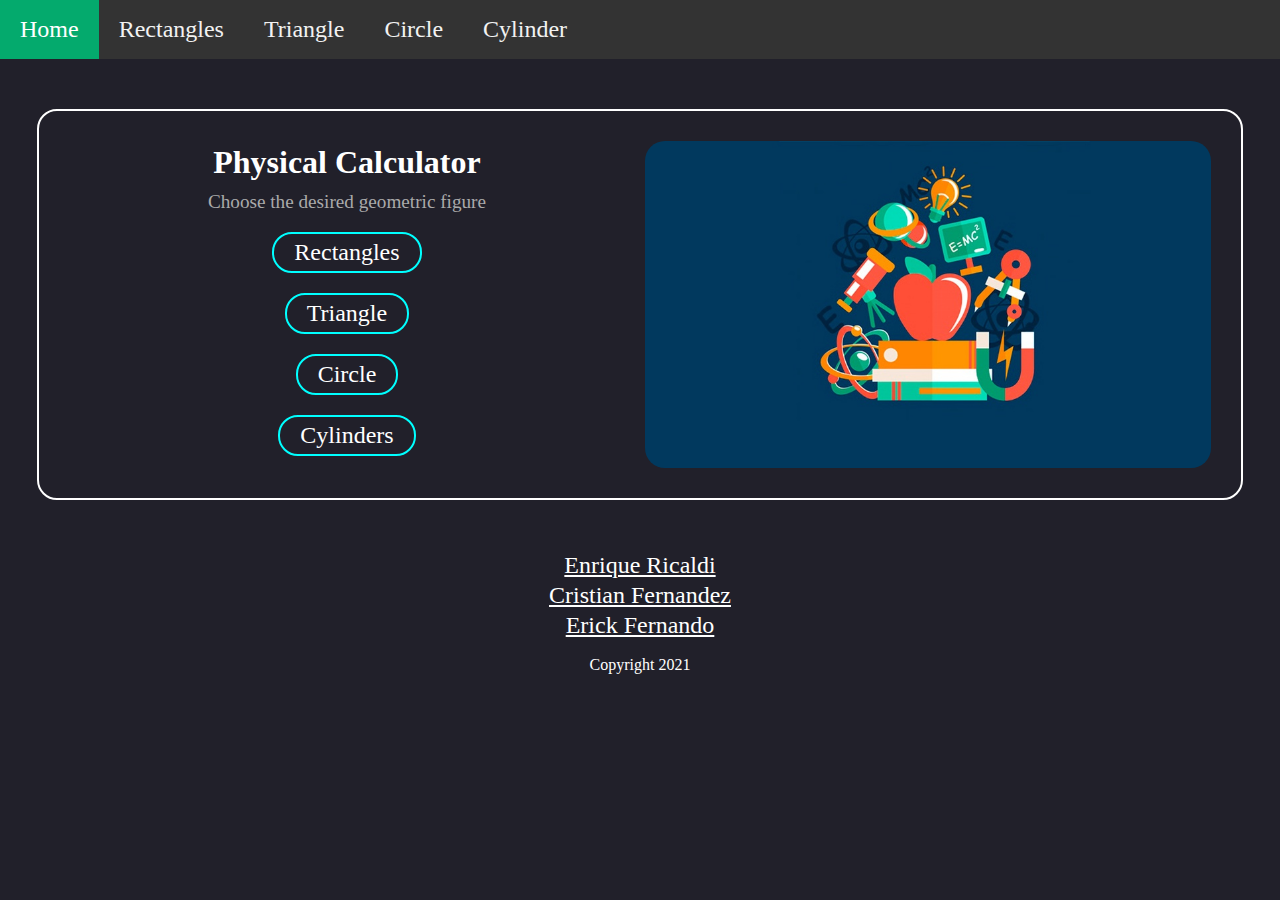
<file: index.html>
<!DOCTYPE html>
<html lang="en">
    <head>
        <meta charset="UTF-8">
        <meta http-equiv="X-UA-Compatible" content="IE=edge">
        <meta name="viewport" content="width=device-width, initial-scale=1.0">
        <link rel="stylesheet" href="./assets/css/index.css">
        <title> Physical Calculator </title>
    </head>
    <body>

        <header>
            <nav>
                <a href="./" class="active"> Home </a>
                <a href="./geometric-figures-screen/rectangles-screen.html"> Rectangles </a>
                <a href="./geometric-figures-screen/triangles-screen.html"> Triangle </a>
                <a href="./geometric-figures-screen/circles-screen.html"> Circle </a>
                <a href="./geometric-figures-screen/cylinder-screen.html"> Cylinder </a>
                <a href="javascript:void(0);" class="icon" onclick="displayResponsiveNavbar()"> ≡ </a>
            </nav>
        </header>

        <main>
            <article class="card">
                <section class="card-image">
                    <img src="./assets/images/logo.jpg" />
                </section>
                <section class="card-container">
                    <section class="card-title">
                        <h2> Physical Calculator </h2>
                        <p> Choose the desired geometric figure </p>
                    </section>
                    <section class="card-options">
                        <a href="./geometric-figures-screen/rectangles-screen.html"> Rectangles </a>
                        <a href="./geometric-figures-screen/triangles-screen.html"> Triangle </a>
                        <a href="./geometric-figures-screen/circles-screen.html"> Circle </a>
                        <a href="./geometric-figures-screen/cylinder-screen.html"> Cylinders </a>
                    </section>
                </section>
            </article>
        </main>
        
        <footer>
            <a href="mailto:pxnditxyr@gmail.com"> Enrique Ricaldi </a>
            <a href="mailto:crisffp99@gmail.com"> Cristian Fernandez </a>
            <a href="mailto:ericksilva3@gmail.com"> Erick Fernando </a>
            <p> Copyright 2021 </p>
        </footer>
        
        <script src="./assets/js/index.js"></script>
    </body>
</html>
</file>
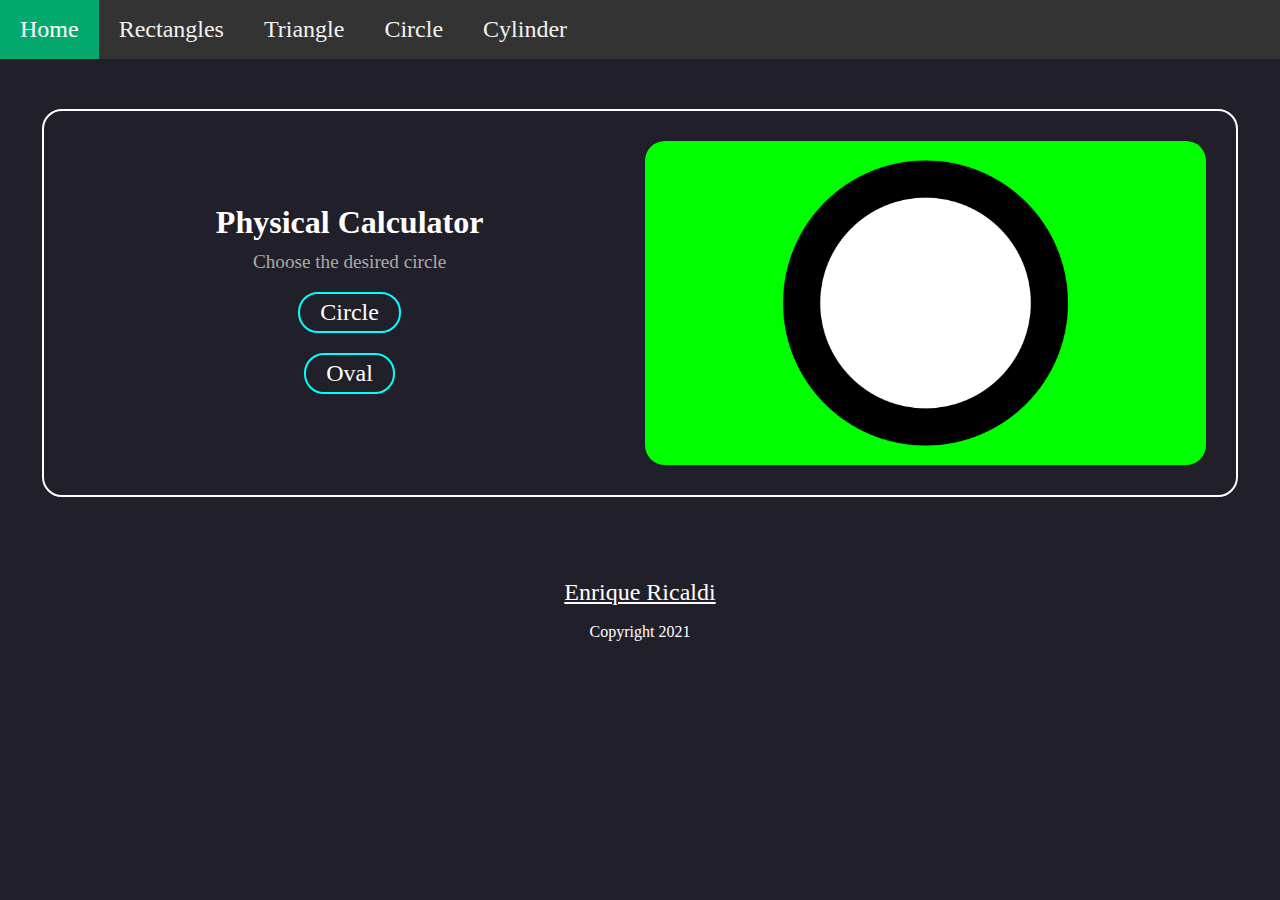
<file: geometric-figures-screen/circles-screen.html>
<!DOCTYPE html>
<html lang="en">
    <head>
        <meta charset="UTF-8">
        <meta http-equiv="X-UA-Compatible" content="IE=edge">
        <meta name="viewport" content="width=device-width, initial-scale=1.0">
        <link rel="stylesheet" href="../assets/css/index.css">
        <title> Physical Calculator </title>
    </head>
    <body>

        <header>
            <nav>
                <a href="../" class="active"> Home </a>
                <a href="../geometric-figures-screen/rectangles-screen.html"> Rectangles </a>
                <a href="#triangle"> Triangle </a>
                <a href="../geometric-figures-screen/circles-screen.html"> Circle </a>
                <a href="#cylinder"> Cylinder </a>
                <a href="javascript:void(0);" class="icon" onclick="displayResponsiveNavbar()"> ≡ </a>
            </nav>
        </header>

        <main>
            <article class="card">
                <section class="card-image">
                    <img src="../assets/images/geometric-figures/circles-logo.png" />
                </section>
                <section class="card-container">
                    <section class="card-title">
                        <h2> Physical Calculator </h2>
                        <p> Choose the desired circle </p>
                    </section>

                    <section class="card-options">
                        <a href="../geometric-figures-screen/circles/circle.html"> Circle </a>
                        <a href="../geometric-figures-screen/circles/oval.html"> Oval </a>
                    </section>
                </section>
            </article>
        </main>
        
        <footer>
            <a href="mailto:pxnditxyr@gmail.com"> Enrique Ricaldi </a>
            <p> Copyright 2021 </p>
        </footer>
        
        <script src="../assets/js/index.js"></script>
    </body>
</html>
</file>
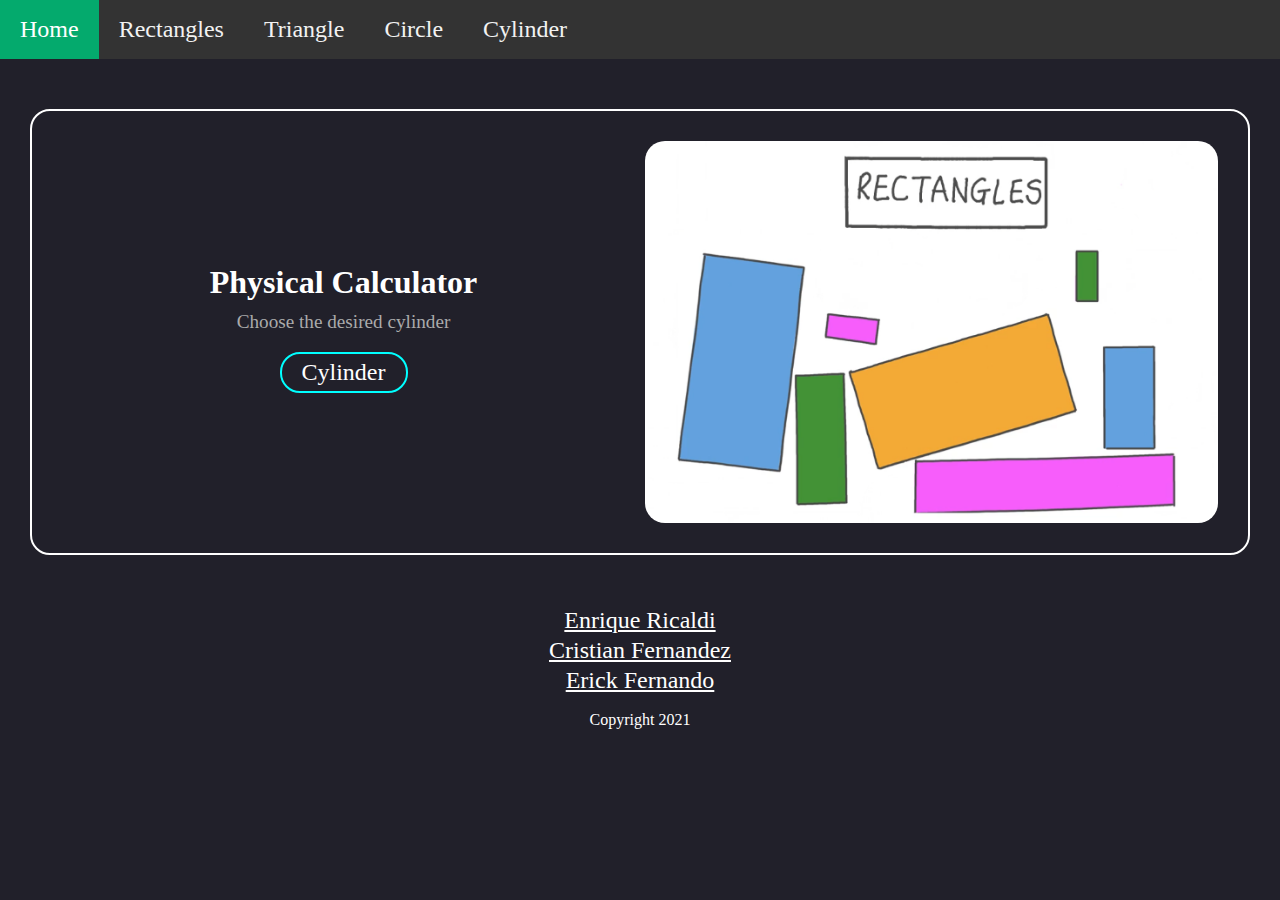
<file: geometric-figures-screen/cylinder-screen.html>
<!DOCTYPE html>
<html lang="en">
    <head>
        <meta charset="UTF-8">
        <meta http-equiv="X-UA-Compatible" content="IE=edge">
        <meta name="viewport" content="width=device-width, initial-scale=1.0">
        <link rel="stylesheet" href="../assets/css/index.css">
        <title> Physical Calculator </title>
    </head>
    <body>

        <header>
            <nav>
                <a href="../" class="active"> Home </a>
                <a href="../geometric-figures-screen/rectangles-screen.html"> Rectangles </a>
                <a href="../geometric-figures-screen/triangles-screen.html"> Triangle </a>
                <a href="#circle"> Circle </a>
                <a href="./geometric-figures-screen/cylinder-screen.html"> Cylinder </a>
                <a href="javascript:void(0);" class="icon" onclick="displayResponsiveNavbar()"> ≡ </a>
            </nav>
        </header>

        <main>
            <article class="card">
                <section class="card-image">
                    <img src="../assets/images/geometric-figures/rectangles-logo.png" />
                </section>
                <section class="card-container">
                    <section class="card-title">
                        <h2> Physical Calculator </h2>
                        <p> Choose the desired cylinder </p>
                    </section>

                    <section class="card-options">
                        <a href="../geometric-figures-screen/cylinders/cylinder.html"> Cylinder </a>
                    </section>
                </section>
            </article>
        </main>
        
        <footer>
            <a href="mailto:pxnditxyr@gmail.com"> Enrique Ricaldi </a>
            <a href="mailto:crisffp99@gmail.com"> Cristian Fernandez </a>
            <a href="mailto:ericksilva3@gmail.com"> Erick Fernando </a>
            <p> Copyright 2021 </p>
        </footer>
        
        <script src="../assets/js/index.js"></script>
    </body>
</html>
</file>
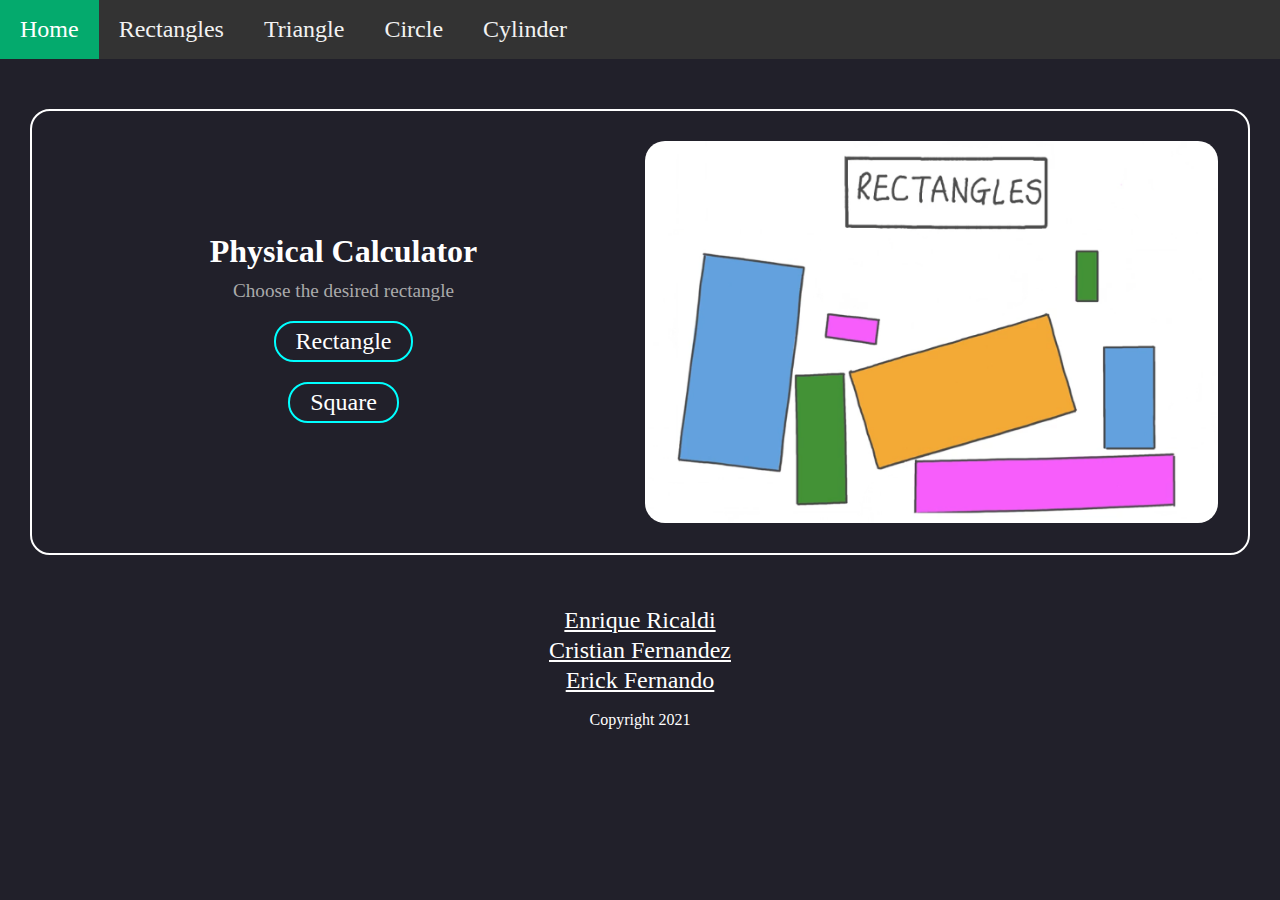
<file: geometric-figures-screen/rectangles-screen.html>
<!DOCTYPE html>
<html lang="en">
    <head>
        <meta charset="UTF-8">
        <meta http-equiv="X-UA-Compatible" content="IE=edge">
        <meta name="viewport" content="width=device-width, initial-scale=1.0">
        <link rel="stylesheet" href="../assets/css/index.css">
        <title> Physical Calculator </title>
    </head>
    <body>

        <header>
            <nav>
                <a href="../" class="active"> Home </a>
                <a href="../geometric-figures-screen/rectangles-screen.html"> Rectangles </a>
                <a href="../geometric-figures-screen/triangles-screen.html"> Triangle </a>
                <a href="../geometric-figures-screen/circles-screen.html"> Circle </a>
                <a href="./geometric-figures-screen/cylinder-screen.html"> Cylinder </a>
                <a href="javascript:void(0);" class="icon" onclick="displayResponsiveNavbar()"> ≡ </a>
            </nav>
        </header>

        <main>
            <article class="card">
                <section class="card-image">
                    <img src="../assets/images/geometric-figures/rectangles-logo.png" />
                </section>
                <section class="card-container">
                    <section class="card-title">
                        <h2> Physical Calculator </h2>
                        <p> Choose the desired rectangle </p>
                    </section>

                    <section class="card-options">
                        <a href="../geometric-figures-screen/rectangles/rectangle.html"> Rectangle </a>
                        <a href="../geometric-figures-screen/rectangles/square.html"> Square </a>
                    </section>
                </section>
            </article>
        </main>
        
        <footer>
            <a href="mailto:pxnditxyr@gmail.com"> Enrique Ricaldi </a>
            <a href="mailto:crisffp99@gmail.com"> Cristian Fernandez </a>
            <a href="mailto:ericksilva3@gmail.com"> Erick Fernando </a>
            <p> Copyright 2021 </p>
        </footer>
        
        <script src="../assets/js/index.js"></script>
    </body>
</html>
</file>
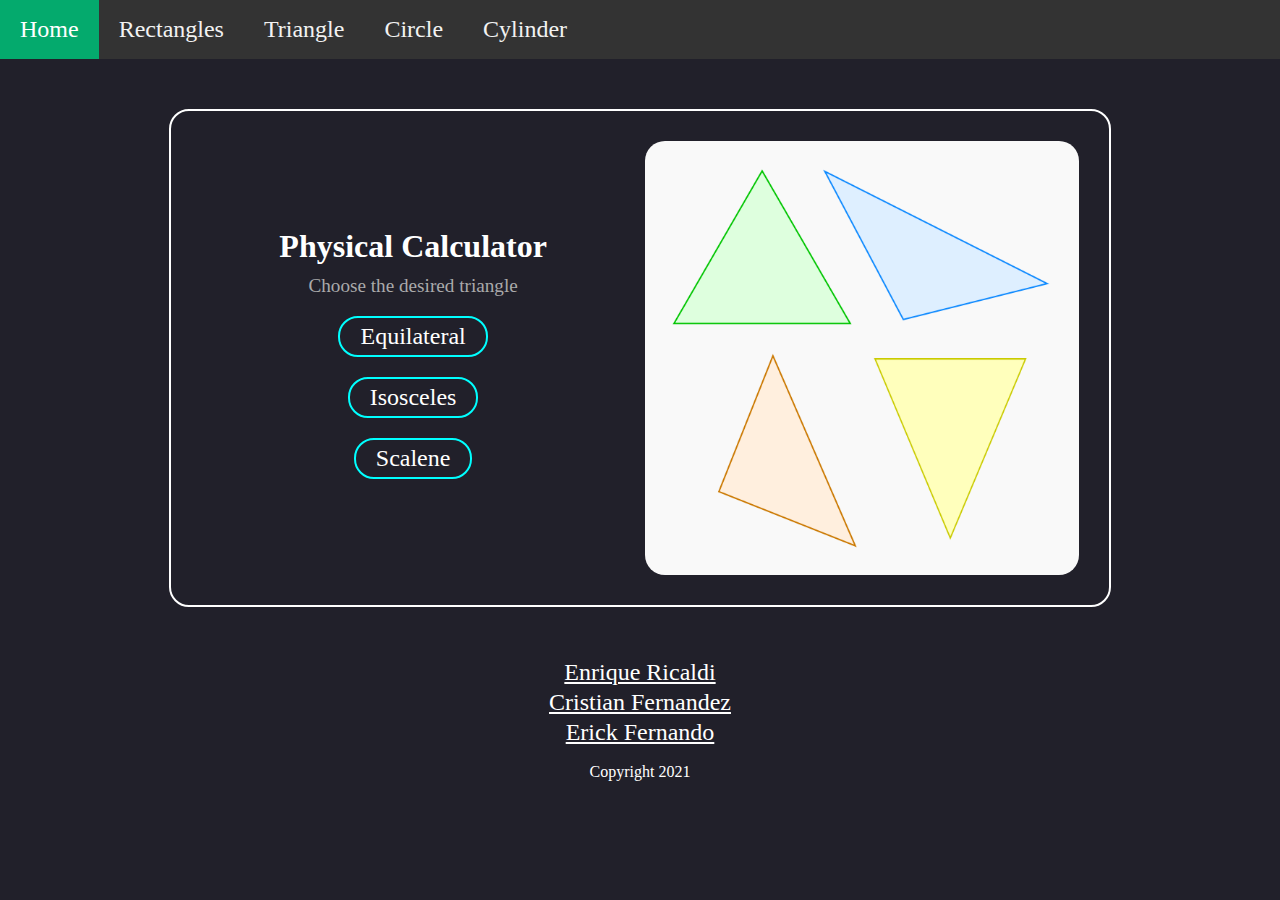
<file: geometric-figures-screen/triangles-screen.html>
<!DOCTYPE html>
<html lang="en">
    <head>
        <meta charset="UTF-8">
        <meta http-equiv="X-UA-Compatible" content="IE=edge">
        <meta name="viewport" content="width=device-width, initial-scale=1.0">
        <link rel="stylesheet" href="../assets/css/index.css">
        <title> Physical Calculator </title>
    </head>
    <body>

        <header>
            <nav>
                <a href="../" class="active"> Home </a>
                <a href="../geometric-figures-screen/rectangles-screen.html"> Rectangles </a>
                <a href="../geometric-figures-screen/triangles-screen.html"> Triangle </a>
                <a href="#circle"> Circle </a>
                <a href="./geometric-figures-screen/cylinder-screen.html"> Cylinder </a>
                <a href="javascript:void(0);" class="icon" onclick="displayResponsiveNavbar()"> ≡ </a>
            </nav>
        </header>

        <main>
            <article class="card">
                <section class="card-image">
                    <img src="../assets/images/geometric-figures/triangles-logo.png" />
                </section>
                <section class="card-container">
                    <section class="card-title">
                        <h2> Physical Calculator </h2>
                        <p> Choose the desired triangle </p>
                    </section>

                    <section class="card-options">
                        <a href="../geometric-figures-screen/triangles/equilateral.html"> Equilateral </a>
                        <a href="../geometric-figures-screen/triangles/isosceles.html"> Isosceles </a>
                        <a href="../geometric-figures-screen/triangles/scalene.html"> Scalene </a>
                    </section>
                </section>
            </article>
        </main>
        
        <footer>
            <a href="mailto:pxnditxyr@gmail.com"> Enrique Ricaldi </a>
            <a href="mailto:crisffp99@gmail.com"> Cristian Fernandez </a>
            <a href="mailto:ericksilva3@gmail.com"> Erick Fernando </a>
            <p> Copyright 2021 </p>
        </footer>
        
        <script src="../assets/js/index.js"></script>
    </body>
</html>
</file>
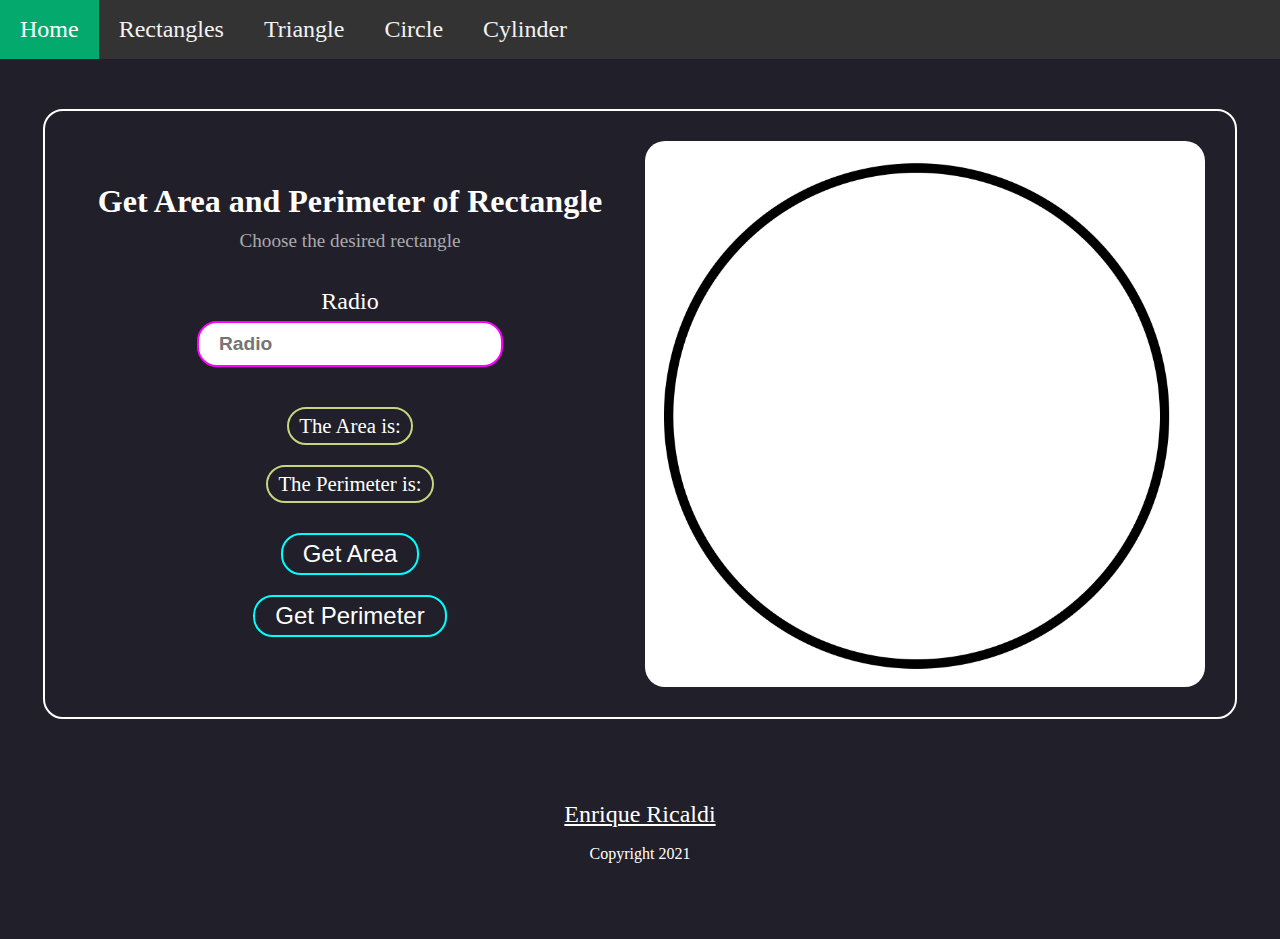
<file: geometric-figures-screen/circles/circle.html>
<!DOCTYPE html>
<html lang="en">
    <head>
        <meta charset="UTF-8">
        <meta http-equiv="X-UA-Compatible" content="IE=edge">
        <meta name="viewport" content="width=device-width, initial-scale=1.0">
        <link rel="stylesheet" href="../../assets/css/index.css">
        <link rel="stylesheet" href="../../assets/css/forms.css">
        <title> Physical Calculator </title>
    </head>
    <body>

        <header>
            <nav>
                <a href="../../" class="active"> Home </a>
                <a href="../../geometric-figures-screen/rectangles-screen.html"> Rectangles </a>
                <a href="#triangle"> Triangle </a>
                <a href="../../geometric-figures-screen/circles-screen.html"> Circle </a>
                <a href="#cylinder"> Cylinder </a>
                <a href="javascript:void(0);" class="icon" onclick="displayResponsiveNavbar()"> ≡ </a>
            </nav>
        </header>

        <main>
            <article class="card">
                <section class="card-image">
                    <img src="../../assets/images/geometric-figures/circles/circle.png" />
                </section>
                <section class="card-container">
                    <section class="card-title">
                        <h2> Get Area and Perimeter of Rectangle </h2>
                        <p> Choose the desired rectangle </p>
                    </section>
                    <section class="card-inputs">
                        <label for="circle-radio"> Radio </label>
                        <input 
                            id="circle-radio"
                            type="number"
                            placeholder="Radio"
                        />
                    </section>
                    <section class="card-results">
                        <span> The Area is: </span>
                        <p id="result-circle-area">  </p>
                        <span> The Perimeter is: </span>
                        <p id="result-circle-perimeter">  </p>
                    </section>
                    <section class="card-options">
                        <button onclick="calculateCircleArea()"> Get Area </button>
                        <button onclick="calculateCirclePerimeter()"> Get Perimeter </button>
                    </section>
                </section>
            </article>
        </main>
        
        <footer>
            <a href="mailto:pxnditxyr@gmail.com"> Enrique Ricaldi </a>
            <p> Copyright 2021 </p>
        </footer>
        
        <script src="../../assets/js/index.js"></script>
        <script src="../../assets/js/geometric-figures/circle-calculations.js"></script>

    </body>
</html>
</file>
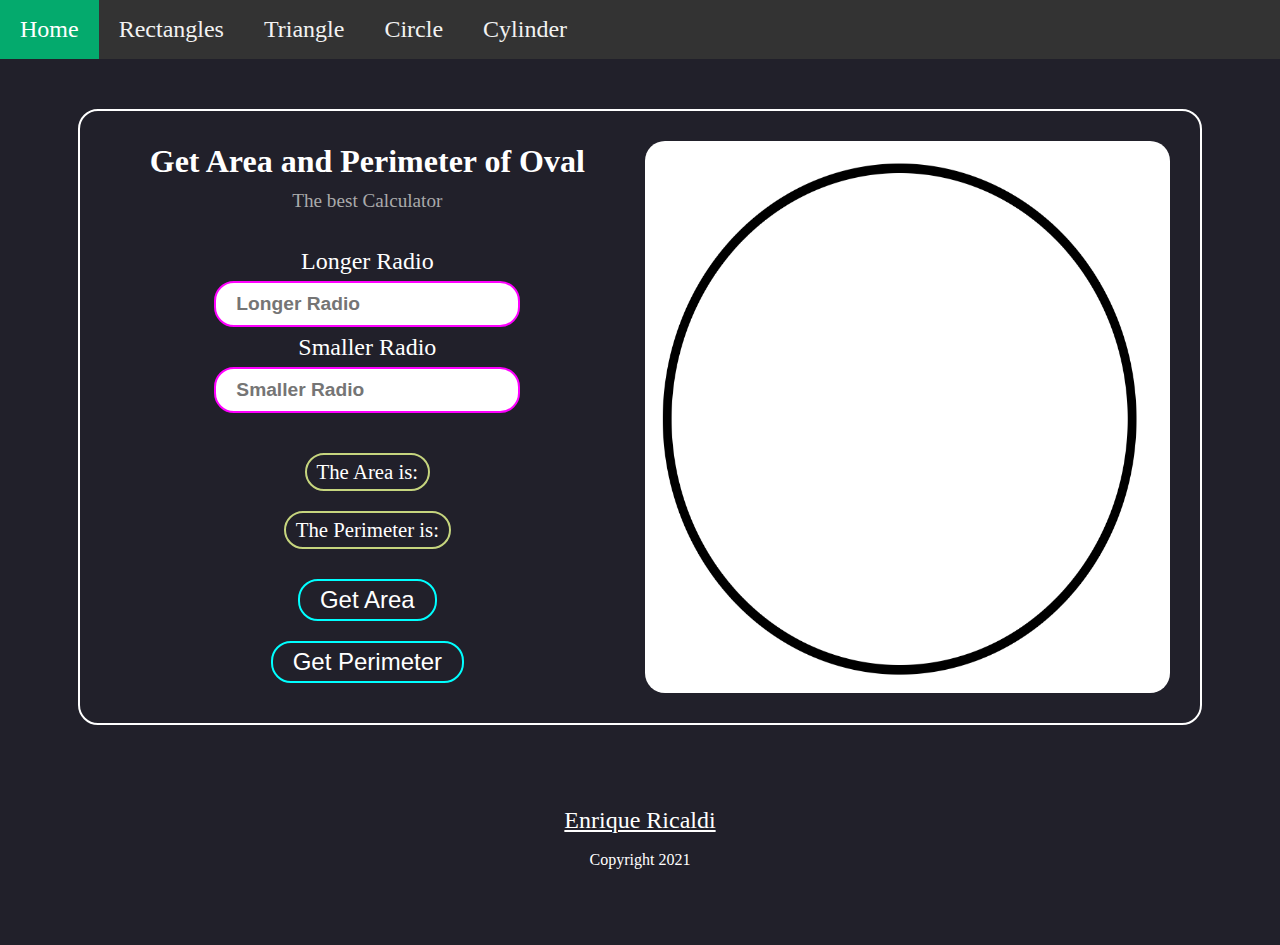
<file: geometric-figures-screen/circles/oval.html>
<!DOCTYPE html>
<html lang="en">
    <head>
        <meta charset="UTF-8">
        <meta http-equiv="X-UA-Compatible" content="IE=edge">
        <meta name="viewport" content="width=device-width, initial-scale=1.0">
        <link rel="stylesheet" href="../../assets/css/index.css">
        <link rel="stylesheet" href="../../assets/css/forms.css">
        <title> Physical Calculator </title>
    </head>
    <body>

        <header>
            <nav>
                <a href="../../" class="active"> Home </a>
                <a href="../../geometric-figures-screen/rectangles-screen.html"> Rectangles </a>
                <a href="#triangle"> Triangle </a>
                <a href="../../geometric-figures-screen/circles-screen.html"> Circle </a>
                <a href="#cylinder"> Cylinder </a>
                <a href="javascript:void(0);" class="icon" onclick="displayResponsiveNavbar()"> ≡ </a>
            </nav>
        </header>

        <main>
            <article class="card">
                <section class="card-image">
                    <img src="../../assets/images/geometric-figures/circles/circle.png" />
                </section>
                <section class="card-container">
                    <section class="card-title">
                        <h2> Get Area and Perimeter of Oval </h2>
                        <p> The best Calculator </p>
                    </section>
                    <section class="card-inputs">
                        <label for="oval-radio-1"> Longer Radio </label>
                        <input 
                            id="oval-radio-1"
                            type="number"
                            placeholder="Longer Radio"
                        />

                        <label for="oval-radio-2"> Smaller Radio </label>
                        <input 
                            id="oval-radio-2"
                            type="number"
                            placeholder="Smaller Radio"
                        />
                    </section>
                    <section class="card-results">
                        <span> The Area is: </span>
                        <p id="result-oval-area">  </p>
                        <span> The Perimeter is: </span>
                        <p id="result-oval-perimeter">  </p>
                    </section>
                    <section class="card-options">
                        <button onclick="calculateOvalArea()"> Get Area </button>
                        <button onclick="calculateOvalPerimeter()"> Get Perimeter </button>
                    </section>
                </section>
            </article>
        </main>
        
        <footer>
            <a href="mailto:pxnditxyr@gmail.com"> Enrique Ricaldi </a>
            <p> Copyright 2021 </p>
        </footer>
        
        <script src="../../assets/js/index.js"></script>
        <script src="../../assets/js/geometric-figures/circle-calculations.js"></script>

    </body>
</html>
</file>
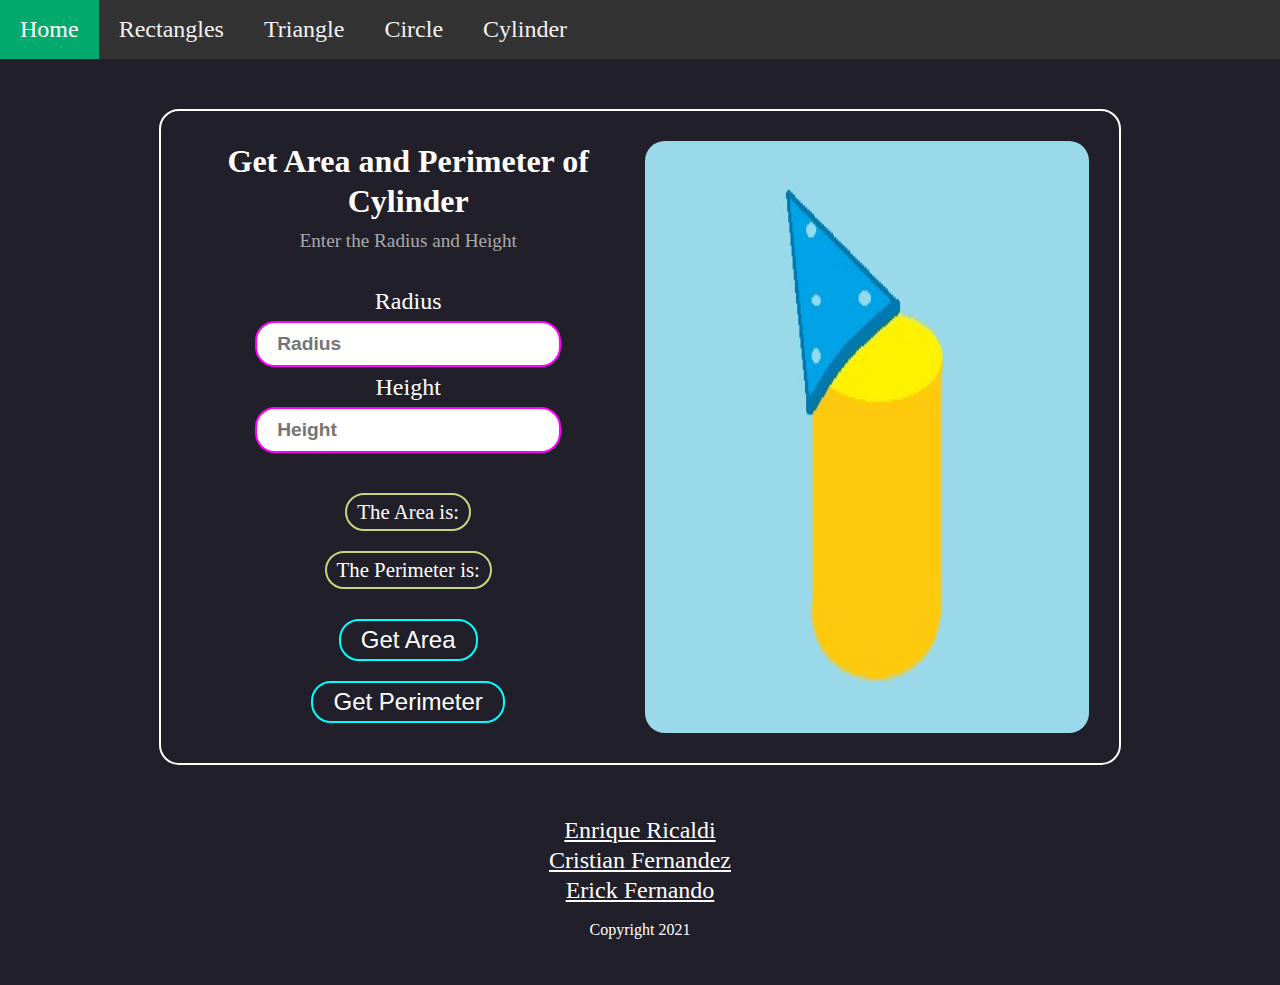
<file: geometric-figures-screen/cylinders/cylinder.html>
<!DOCTYPE html>
<html lang="en">
    <head>
        <meta charset="UTF-8">
        <meta http-equiv="X-UA-Compatible" content="IE=edge">
        <meta name="viewport" content="width=device-width, initial-scale=1.0">
        <link rel="stylesheet" href="../../assets/css/index.css">
        <link rel="stylesheet" href="../../assets/css/forms.css">
        <title> Physical Calculator </title>
    </head>
    <body>

        <header>
            <nav>
                <a href="../../" class="active"> Home </a>
                <a href="../../geometric-figures-screen/rectangles-screen.html"> Rectangles </a>
                <a href="../../geometric-figures-screen/triangles-screen.html"> Triangle </a>
                <a href="#circle"> Circle </a>
                <a href="./geometric-figures-screen/cylinder-screen.html"> Cylinder </a>
                <a href="javascript:void(0);" class="icon" onclick="displayResponsiveNavbar()"> ≡ </a>
            </nav>
        </header>

        <main>
            <article class="card">
                <section class="card-image">
                    <img src="../../assets/images/geometric-figures/cylinders/cylinder.jpg" />
                </section>
                <section class="card-container">
                    <section class="card-title">
                        <h2> Get Area and Perimeter of Cylinder </h2>
                        <p> Enter the Radius and Height </p>
                    </section>
                    <section class="card-inputs">
                        <label for="cylinder-radius"> Radius </label>
                        <input
                            id="cylinder-radius"
                            type="number"
                            placeholder="Radius"
                        />
                        <label for="cylinder-height"> Height </label>
                        <input 
                            id="cylinder-height"
                            type="number"
                            placeholder="Height"
                        />
                    </section>
                    <section class="card-results">
                        <span> The Area is: </span>
                        <p id="result-cylinder-area">  </p>
                        <span> The Perimeter is: </span>
                        <p id="result-cylinder-perimeter">  </p>
                    </section>
                    <section class="card-options">
                        <button onclick="calculateCylinderArea()"> Get Area </button>
                        <button onclick="calculateCylinderPerimeter()"> Get Perimeter </button>
                    </section>
                </section>
            </article>
        </main>
        
        <footer>
            <a href="mailto:pxnditxyr@gmail.com"> Enrique Ricaldi </a>
            <a href="mailto:crisffp99@gmail.com"> Cristian Fernandez </a>
            <a href="mailto:ericksilva3@gmail.com"> Erick Fernando </a>
            <p> Copyright 2021 </p>
        </footer>
        
        <script src="../../assets/js/index.js"></script>
        <script src="../../assets/js/geometric-figures/cylinder-calculations.js"></script>
    </body>
</html>
</file>
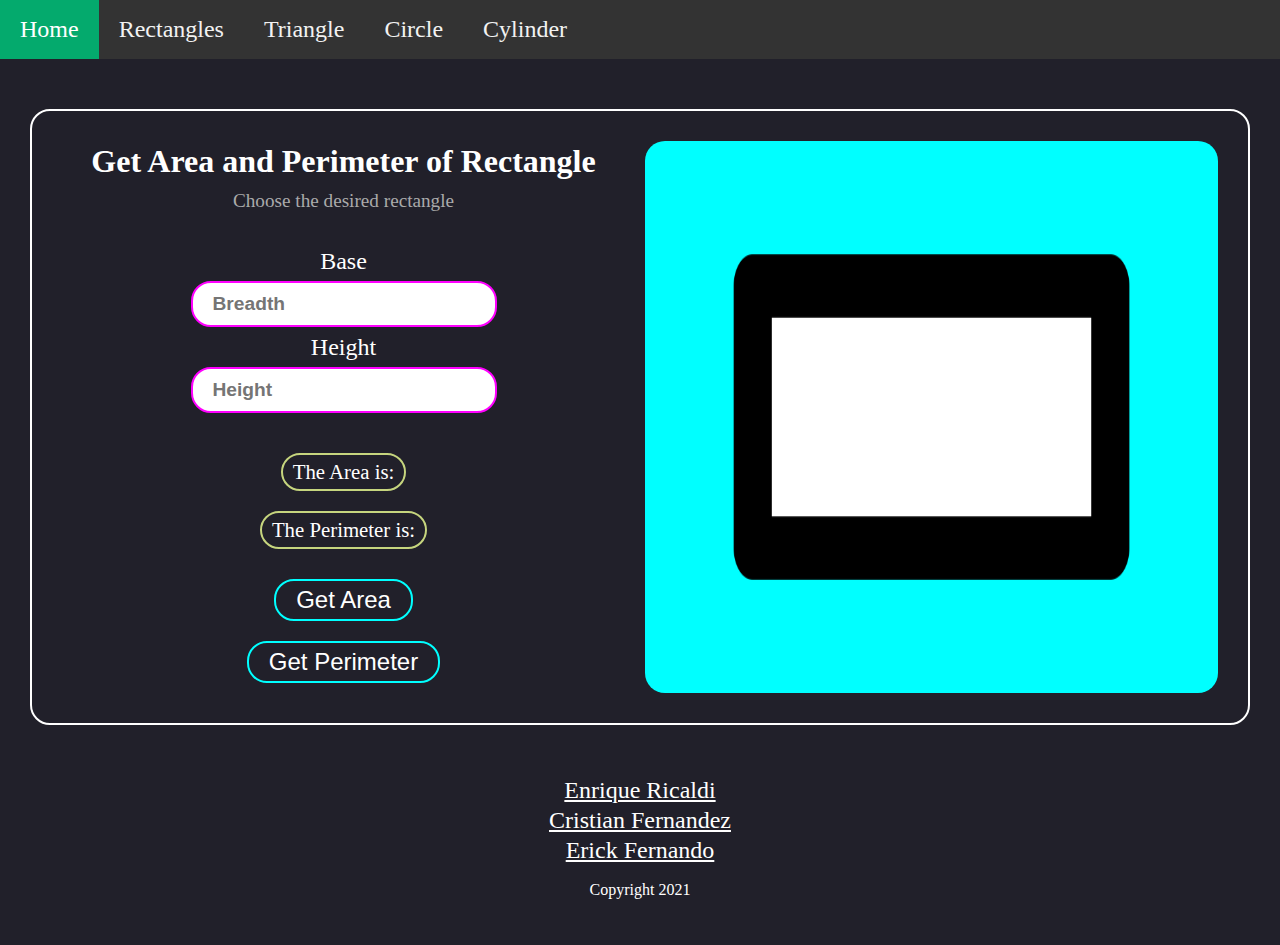
<file: geometric-figures-screen/rectangles/rectangle.html>
<!DOCTYPE html>
<html lang="en">
    <head>
        <meta charset="UTF-8">
        <meta http-equiv="X-UA-Compatible" content="IE=edge">
        <meta name="viewport" content="width=device-width, initial-scale=1.0">
        <link rel="stylesheet" href="../../assets/css/index.css">
        <link rel="stylesheet" href="../../assets/css/forms.css">
        <title> Physical Calculator </title>
    </head>
    <body>

        <header>
            <nav>
                <a href="../../" class="active"> Home </a>
                <a href="../../geometric-figures-screen/rectangles-screen.html"> Rectangles </a>
                <a href="../../geometric-figures-screen/triangles-screen.html"> Triangle </a>
                <a href="../../geometric-figures-screen/circles-screen.html"> Circle </a>
                <a href="./geometric-figures-screen/cylinder-screen.html"> Cylinder </a>
                <a href="javascript:void(0);" class="icon" onclick="displayResponsiveNavbar()"> ≡ </a>
            </nav>
        </header>

        <main>
            <article class="card">
                <section class="card-image">
                    <img src="../../assets/images/geometric-figures/rectangles/rectangle.png" />
                </section>
                <section class="card-container">
                    <section class="card-title">
                        <h2> Get Area and Perimeter of Rectangle </h2>
                        <p> Choose the desired rectangle </p>
                    </section>
                    <section class="card-inputs">
                        <label for="rectangle-breadth"> Base </label>
                        <input
                            id="rectangle-breadth"
                            type="number"
                            placeholder="Breadth"
                        />
                        <label for="rectangle-height"> Height </label>
                        <input 
                            id="rectangle-height"
                            type="number"
                            placeholder="Height"
                        />
                    </section>
                    <section class="card-results">
                        <span> The Area is: </span>
                        <p id="result-rectangle-area">  </p>
                        <span> The Perimeter is: </span>
                        <p id="result-rectangle-perimeter">  </p>
                    </section>
                    <section class="card-options">
                        <button onclick="calculateRectangleArea()"> Get Area </button>
                        <button onclick="calculateRectanglePerimeter()"> Get Perimeter </button>
                    </section>
                </section>
            </article>
        </main>
        
        <footer>
            <a href="mailto:pxnditxyr@gmail.com"> Enrique Ricaldi </a>
            <a href="mailto:crisffp99@gmail.com"> Cristian Fernandez </a>
            <a href="mailto:ericksilva3@gmail.com"> Erick Fernando </a>
            <p> Copyright 2021 </p>
        </footer>
        
        <script src="../../assets/js/index.js"></script>
        <script src="../../assets/js/geometric-figures/rectangle-calculations.js"></script>
    </body>
</html>
</file>
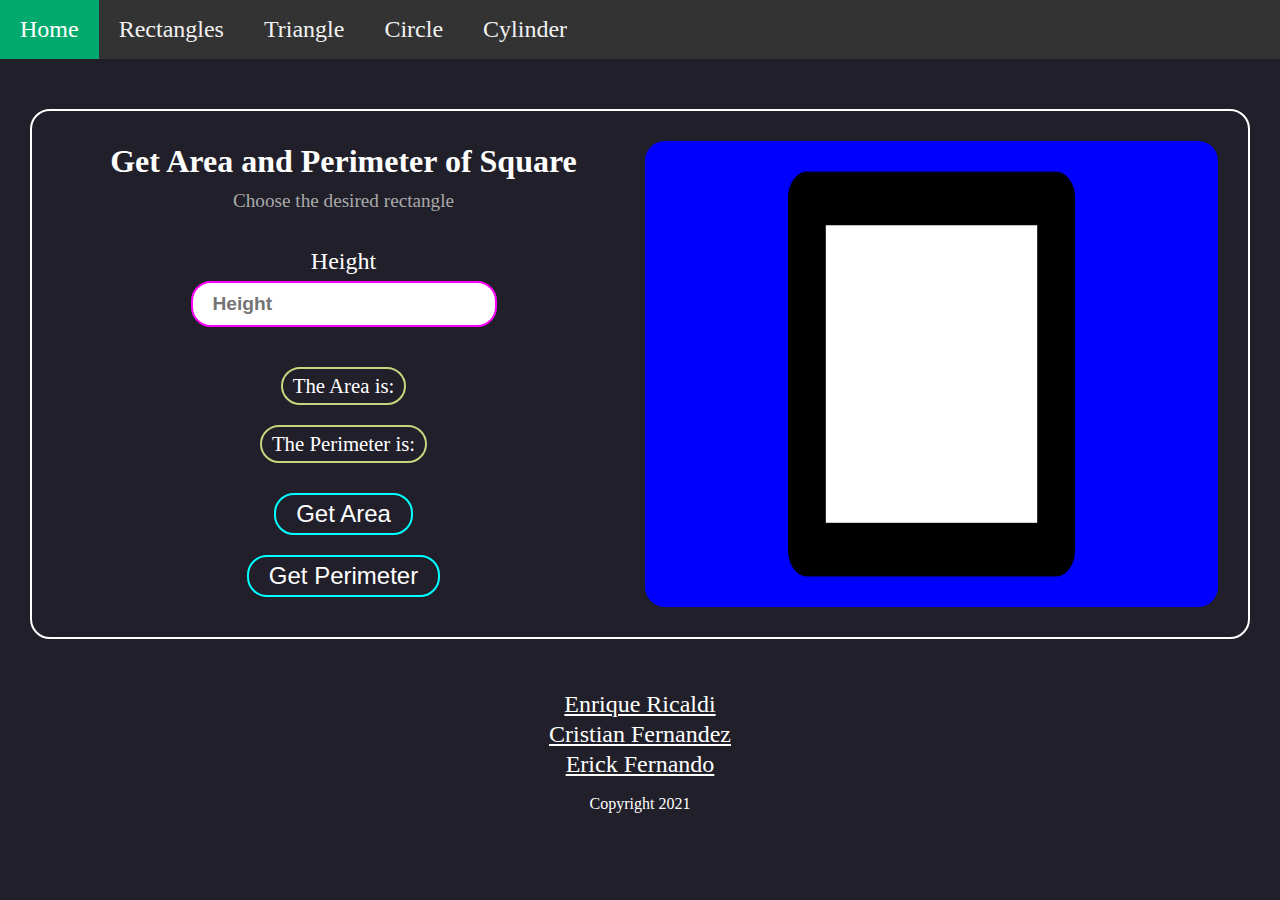
<file: geometric-figures-screen/rectangles/square.html>
<!DOCTYPE html>
<html lang="en">
    <head>
        <meta charset="UTF-8">
        <meta http-equiv="X-UA-Compatible" content="IE=edge">
        <meta name="viewport" content="width=device-width, initial-scale=1.0">
        <link rel="stylesheet" href="../../assets/css/index.css">
        <link rel="stylesheet" href="../../assets/css/forms.css">
        <title> Physical Calculator </title>
    </head>
    <body>

        <header>
            <nav>
                <a href="../../" class="active"> Home </a>
                <a href="../../geometric-figures-screen/rectangles-screen.html"> Rectangles </a>
                <a href="../../geometric-figures-screen/triangles-screen.html"> Triangle </a>
                <a href="#circle"> Circle </a>
                <a href="./geometric-figures-screen/cylinder-screen.html"> Cylinder </a>
                <a href="javascript:void(0);" class="icon" onclick="displayResponsiveNavbar()"> ≡ </a>
            </nav>
        </header>

        <main>
            <article class="card">
                <section class="card-image">
                    <img src="../../assets/images/geometric-figures/rectangles/square.png" />
                </section>
                <section class="card-container">
                    <section class="card-title">
                        <h2> Get Area and Perimeter of Square </h2>
                        <p> Choose the desired rectangle </p>
                    </section>
                    <section class="card-inputs">
                        <label for="rectangle-height"> Height </label>
                        <input 
                            id="rectangle-height"
                            type="number"
                            placeholder="Height"
                        />
                    </section>
                    <section class="card-results">
                        <span> The Area is: </span>
                        <p id="result-square-area">  </p>
                        <span> The Perimeter is: </span>
                        <p id="result-square-perimeter">  </p>
                    </section>
                    <section class="card-options">
                        <button onclick="calculateSquareArea()"> Get Area </button>
                        <button onclick="calculateSquarePerimeter()"> Get Perimeter </button>
                    </section>
                </section>
            </article>
        </main>
        
        <footer>
            <a href="mailto:pxnditxyr@gmail.com"> Enrique Ricaldi </a>
            <a href="mailto:crisffp99@gmail.com"> Cristian Fernandez </a>
            <a href="mailto:ericksilva3@gmail.com"> Erick Fernando </a>
            <p> Copyright 2021 </p>
        </footer>
        
        <script src="../../assets/js/index.js"></script>
        <script src="../../assets/js/geometric-figures/square-calculations.js"></script>
    </body>
</html>
</file>
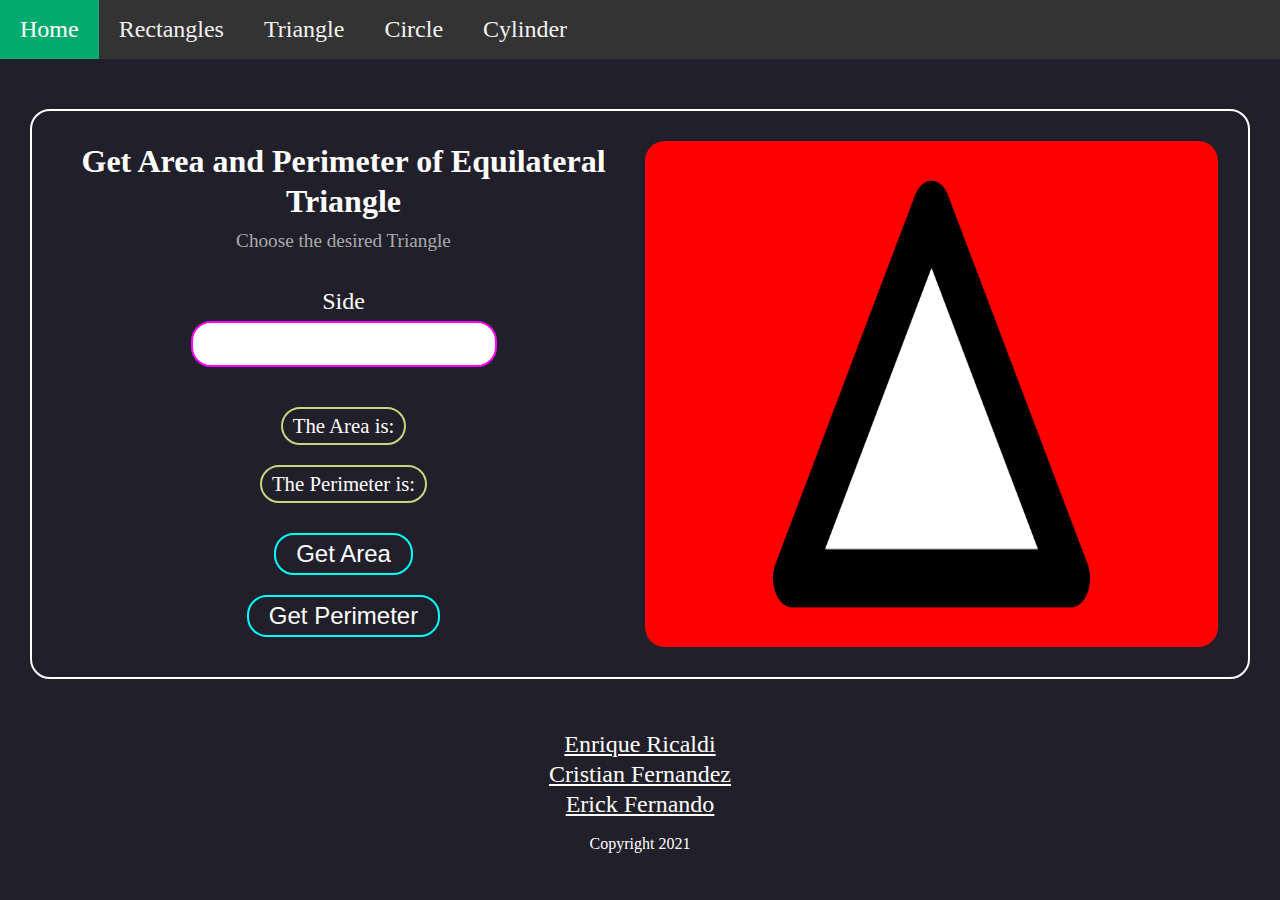
<file: geometric-figures-screen/triangles/equilateral.html>
<!DOCTYPE html>
<html lang="en">
    <head>
        <meta charset="UTF-8">
        <meta http-equiv="X-UA-Compatible" content="IE=edge">
        <meta name="viewport" content="width=device-width, initial-scale=1.0">
        <link rel="stylesheet" href="../../assets/css/index.css">
        <link rel="stylesheet" href="../../assets/css/forms.css">
        <title> Physical Calculator </title>
    </head>
    <body>

        <header>
            <nav>
                <a href="../../" class="active"> Home </a>
                <a href="../../geometric-figures-screen/rectangles-screen.html"> Rectangles </a>
                <a href="../../geometric-figures-screen/triangles-screen.html"> Triangle </a>
                <a href="#circle"> Circle </a>
                <a href="./geometric-figures-screen/cylinder-screen.html"> Cylinder </a>
                <a href="javascript:void(0);" class="icon" onclick="displayResponsiveNavbar()"> ≡ </a>
            </nav>
        </header>

        <main>
            <article class="card">
                <section class="card-image">
                    <img src="../../assets/images/geometric-figures/triangles/equilateral.png" />
                </section>
                <section class="card-container">
                    <section class="card-title">
                        <h2> Get Area and Perimeter of Equilateral Triangle </h2>
                        <p> Choose the desired Triangle </p>
                    </section>
                    <section class="card-inputs">
                        <label for="lado-triangulo"> Side</label>
                        <input
                            id="lado-triangulo"
                            type="number"
                            placeholder=""
                        />
                    </section>
                    <section class="card-results">
                        <span> The Area is: </span>
                        <p id="result-triangle-area">  </p>
                        <span> The Perimeter is: </span>
                        <p id="result-triangle-perimeter">  </p>
                    </section>
                    <section class="card-options">
                        <button onclick="calcularAreaEquilatero()"> Get Area </button>
                        <button onclick="calcularPerimetroEquilatero()"> Get Perimeter </button>
                    </section>
                </section>
            </article>
        </main>
        
        <footer>
            <a href="mailto:pxnditxyr@gmail.com"> Enrique Ricaldi </a>
            <a href="mailto:crisffp99@gmail.com"> Cristian Fernandez </a>
            <a href="mailto:ericksilva3@gmail.com"> Erick Fernando </a>
            <p> Copyright 2021 </p>
        </footer>
        
        <script src="../../assets/js/index.js"></script>
        <script src="../../assets/js/geometric-figures/triangle-calculations.js"></script>
    </body>
</html>
</file>
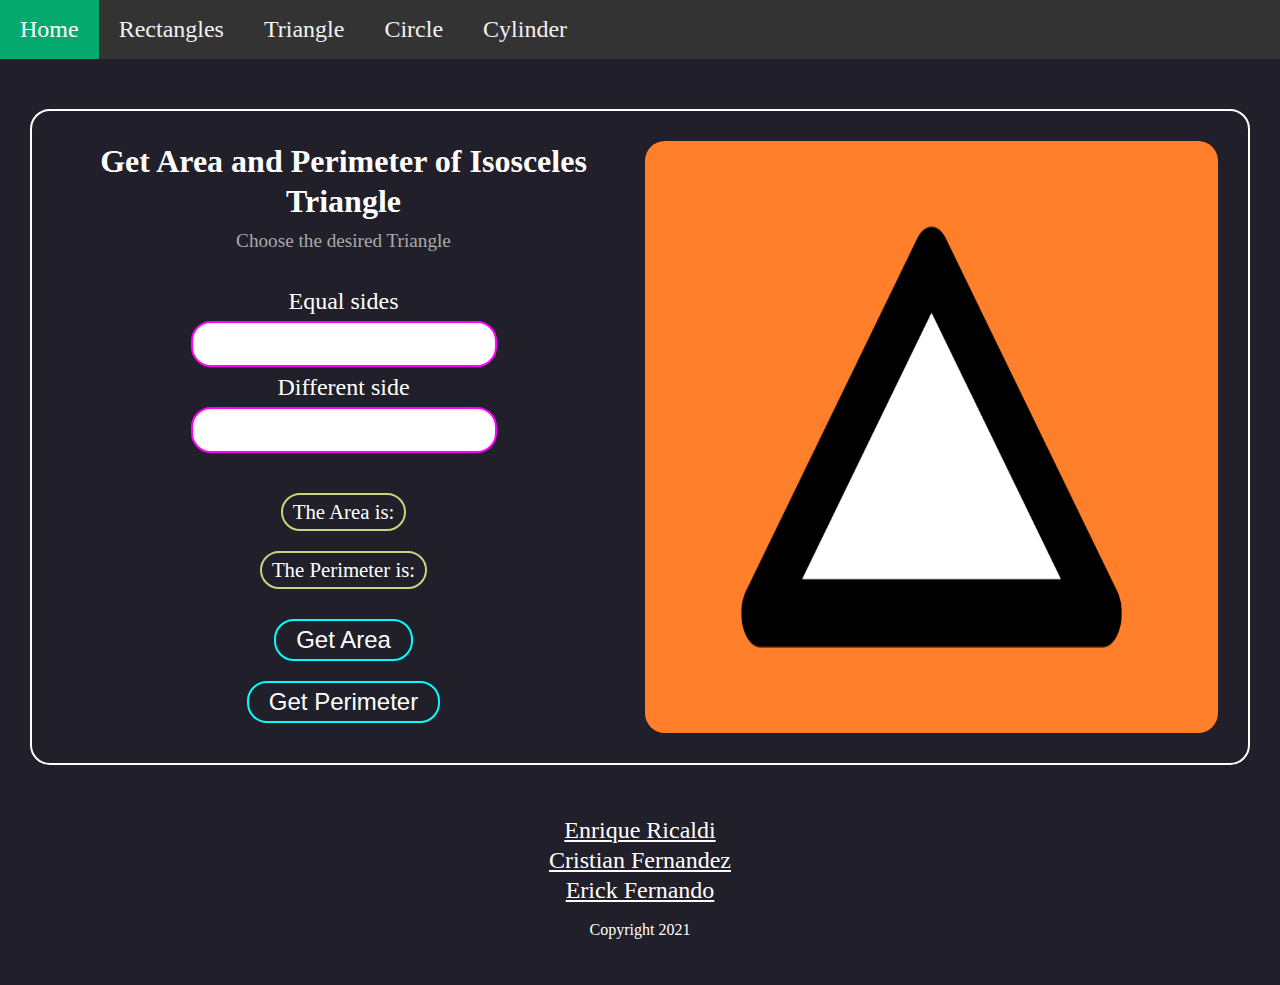
<file: geometric-figures-screen/triangles/isosceles.html>
<!DOCTYPE html>
<html lang="en">
    <head>
        <meta charset="UTF-8">
        <meta http-equiv="X-UA-Compatible" content="IE=edge">
        <meta name="viewport" content="width=device-width, initial-scale=1.0">
        <link rel="stylesheet" href="../../assets/css/index.css">
        <link rel="stylesheet" href="../../assets/css/forms.css">
        <title> Physical Calculator </title>
    </head>
    <body>

        <header>
            <nav>
                <a href="../../" class="active"> Home </a>
                <a href="../../geometric-figures-screen/rectangles-screen.html"> Rectangles </a>
                <a href="../../geometric-figures-screen/triangles-screen.html"> Triangle </a>
                <a href="#circle"> Circle </a>
                <a href="./geometric-figures-screen/cylinder-screen.html"> Cylinder </a>
                <a href="javascript:void(0);" class="icon" onclick="displayResponsiveNavbar()"> ≡ </a>
            </nav>
        </header>

        <main>
            <article class="card">
                <section class="card-image">
                    <img src="../../assets/images/geometric-figures/triangles/isosceles.png" />
                </section>
                <section class="card-container">
                    <section class="card-title">
                        <h2> Get Area and Perimeter of Isosceles Triangle </h2>
                        <p> Choose the desired Triangle </p>
                    </section>
                    <section class="card-inputs">
                        <label for="lado-triangulo-iguales"> Equal sides</label>
                        <input
                            id="lado-triangulo-iguales"
                            type="number"
                            placeholder=""
                        />
                        <label for="lado-triangulo-diferente"> Different side </label>
                        <input 
                            id="lado-triangulo-diferente"
                            type="number"
                            placeholder=""
                        />
                    </section>
                    <section class="card-results">
                        <span> The Area is: </span>
                        <p id="result-triangle-area">  </p>
                        <span> The Perimeter is: </span>
                        <p id="result-triangle-perimeter">  </p>
                    </section>
                    <section class="card-options">
                        <button onclick="calcularAreaIsosceles()"> Get Area </button>
                        <button onclick="calcularPerimetroIsosceles()"> Get Perimeter </button>
                    </section>
                </section>
            </article>
        </main>
        
        <footer>
            <a href="mailto:pxnditxyr@gmail.com"> Enrique Ricaldi </a>
            <a href="mailto:crisffp99@gmail.com"> Cristian Fernandez </a>
            <a href="mailto:ericksilva3@gmail.com"> Erick Fernando </a>
            <p> Copyright 2021 </p>
        </footer>
        
        <script src="../../assets/js/index.js"></script>
        <script src="../../assets/js/geometric-figures/triangle-calculations.js"></script>
    </body>
</html>
</file>
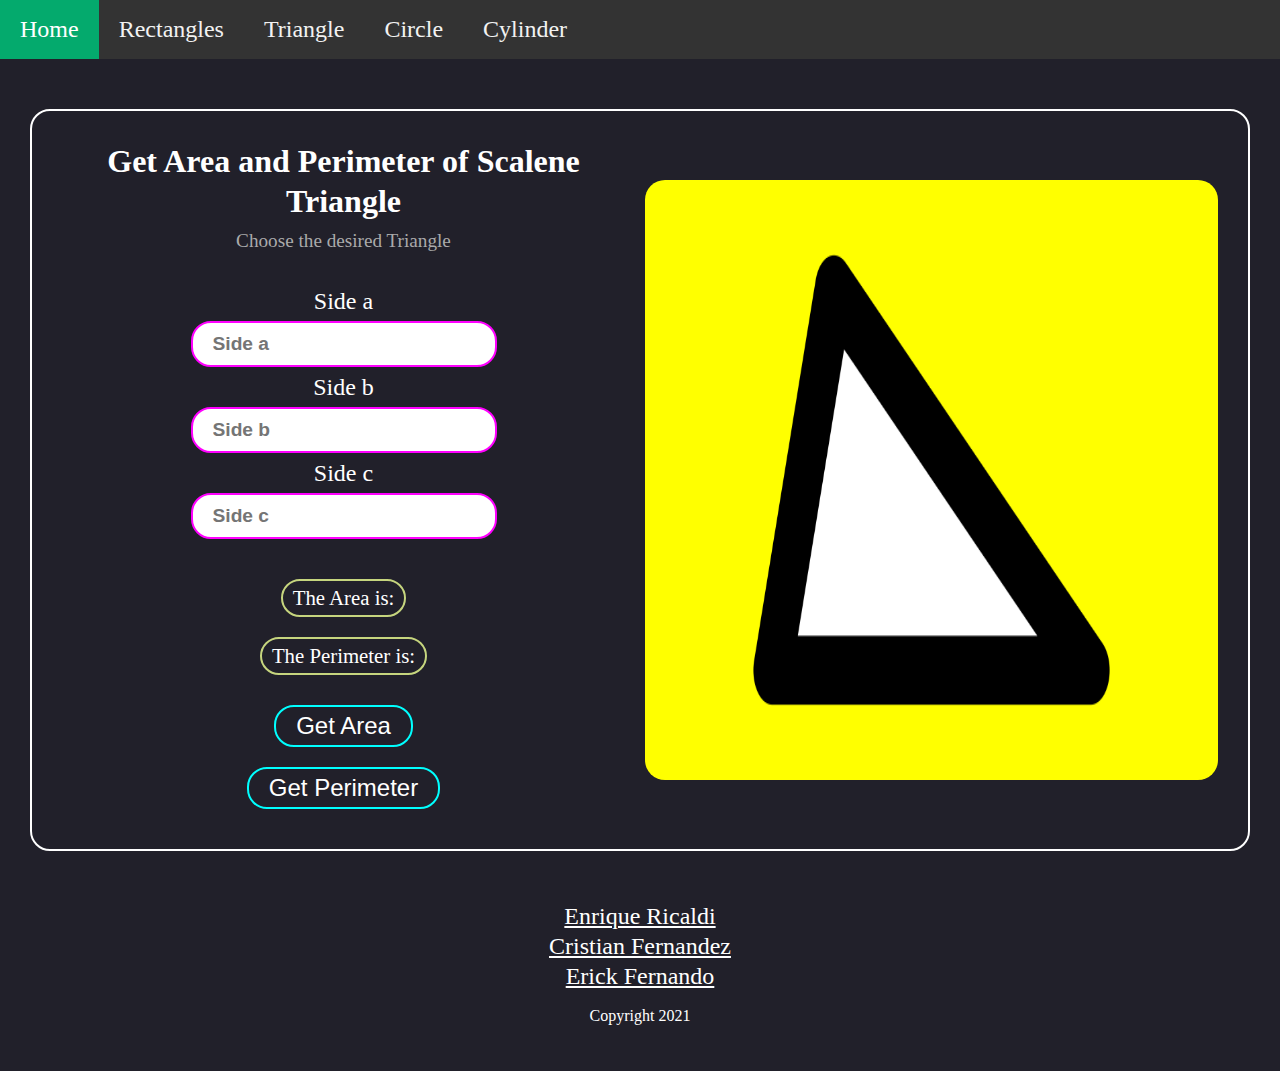
<file: geometric-figures-screen/triangles/scalene.html>
<!DOCTYPE html>
<html lang="en">
    <head>
        <meta charset="UTF-8">
        <meta http-equiv="X-UA-Compatible" content="IE=edge">
        <meta name="viewport" content="width=device-width, initial-scale=1.0">
        <link rel="stylesheet" href="../../assets/css/index.css">
        <link rel="stylesheet" href="../../assets/css/forms.css">
        <title> Physical Calculator </title>
    </head>
    <body>

        <header>
            <nav>
                <a href="../../" class="active"> Home </a>
                <a href="../../geometric-figures-screen/rectangles-screen.html"> Rectangles </a>
                <a href="../../geometric-figures-screen/triangles-screen.html"> Triangle </a>
                <a href="#circle"> Circle </a>
                <a href="./geometric-figures-screen/cylinder-screen.html"> Cylinder </a>
                <a href="javascript:void(0);" class="icon" onclick="displayResponsiveNavbar()"> ≡ </a>
            </nav>
        </header>

        <main>
            <article class="card">
                <section class="card-image">
                    <img src="../../assets/images/geometric-figures/triangles/scalene.png" />
                </section>
                <section class="card-container">
                    <section class="card-title">
                        <h2> Get Area and Perimeter of Scalene Triangle </h2>
                        <p> Choose the desired Triangle </p>
                    </section>
                    <section class="card-inputs">
                        <label for="lado-a"> Side a</label>
                        <input
                            id="lado-a"
                            type="number"
                            placeholder="Side a"
                        />
                        <label for="lado-b"> Side b </label>
                        <input 
                            id="lado-b"
                            type="number"
                            placeholder="Side b"
                        />
                        <label for="lado-c"> Side c </label>
                        <input 
                            id="lado-c"
                            type="number"
                            placeholder="Side c"
                        />
                    </section>
                    <section class="card-results">
                        <span> The Area is: </span>
                        <p id="result-triangle-area">  </p>
                        <span> The Perimeter is: </span>
                        <p id="result-triangle-perimeter">  </p>
                    </section>
                    <section class="card-options">
                        <button onclick="calcularAreaEscaleno()"> Get Area </button>
                        <button onclick="calcularPerimetroEscaleno()"> Get Perimeter </button>
                    </section>
                </section>
            </article>
        </main>
        
        <footer>
            <a href="mailto:pxnditxyr@gmail.com"> Enrique Ricaldi </a>
            <a href="mailto:crisffp99@gmail.com"> Cristian Fernandez </a>
            <a href="mailto:ericksilva3@gmail.com"> Erick Fernando </a>
            <p> Copyright 2021 </p>
        </footer>
        
        <script src="../../assets/js/index.js"></script>
        <script src="../../assets/js/geometric-figures/triangle-calculations.js"></script>
    </body>
</html>
</file>
<file: assets/css/index.css>
:root {
    --background-page-color: #21202A;
    --background-nav-color: #333;
    --background-input-color: #FFF;
    --text-input-color: #000;
    --text-page-color: #FFF;
    --text-nav-color: #F2F2F2;
    --text-card-title-p-color: #aaa;
    --border-a-color: #0FF;
    --border-card-color: #FFF;
    --border-input-color: #F0F;
    --border-span-color: #C6D57E;
}

* {
    margin: 0;
    padding: 0;
    color: var( --text-page-color );
}

body {
    background-color: var( --background-page-color );
    color: var( --text-color );
}

nav {
    background-color: var( --background-nav-color );
    overflow: hidden;
}

nav a {
    float: left;
    color: var( --text-nav-color );
    text-align: center;
    padding: 16px 20px;
    text-decoration: none;
    font-size: 1.5em;
}

nav a:hover {
    background-color: #ddd;
    color: black;
}

nav a.active {
    background-color: #04AA6D;
    color: white;
}

nav .icon {
    display: none;
    font-size: 1.5em;
}

main {
    display: flex;
    flex-direction: column;
    justify-content: center;
    align-items: center;
    padding: 20px 30px;
    margin: 30px 0px;
    margin-bottom: 200px;
}

.card {
    border: 2px solid var( --border-card-color );
    border-radius: 20px;
    display: flex;
    flex-direction: row-reverse;
    padding: 20px;
}

.card-image {
    display: flex;
    justify-content: center;
    align-items: center;
    padding: 10px;
    width: 100%;
}

img {
    position: relative;
    width: 100%;
    height: 100%;
    border-radius: 20px;
    max-height: 600px;
}


.card-container {
    padding: 10px 5px;
    position: relative;
    width: 100%;
    display: flex;
    flex-direction: column;
    justify-content: center;
    align-items: center;
}

.card-title {
    line-height: 40px;
    display: flex;
    flex-direction: column;
    justify-content: center;
    align-items: center;
    text-align: center;
}

.card-title h2 {
    font-size: 2em;
}

.card-title p {
    color: var( --text-card-title-p-color );
    font-size: 1.2em;
    text-align: center;
}


.card-options {
    display: flex;
    flex-direction: column;
    justify-content: center;
    align-items: center;
}

.card-options a {
    background: none;
    border: 2px solid var( --border-a-color );
    border-radius: 20px;
    font-size: 1.5em;
    margin: 10px 0; 
    padding: 5px 20px;
    text-decoration: none;
}

footer {
    display: flex;
    flex-direction: column;
    justify-content: center;
    align-items: center;
    line-height: 30px;
    clear: both;
    position: relative;
    height: 200px;
    width: 100%;
    margin-top: -200px;
}

footer a {
    font-size: 1.5em;
}

footer p {
    margin: 10px 0;
}

@media screen and ( max-width: 900px ) {
    .card {
        display: flex;
        flex-direction: column;
    }

    .card-image {
        width: auto;
        padding: 0;
    }

    img {
        height: auto;
        min-height: 250px;
        min-width: 270px;
        max-width: 500px;
    }
}


@media screen and ( max-width: 700px ) {
    nav a:not( :first-child ) {
        display: none;
    }

    nav a.icon {
        float: right;
        display: block;
    }

    nav.responsive {
        position: relative;
    }

    nav.responsive a.icon {
        position: absolute;
        right: 0;
        top: 0;
    }

    nav.responsive a {
        float: none;
        display: block;
        text-align: left;
    }
}
</file>
<file: assets/css/forms.css>
.card-inputs {
    display: flex;
    flex-direction: column;
    justify-content: center;
    align-items: center;
    font-size: 1.5em;
    line-height: 40px;
    margin: 20px 0;
}

.card-inputs input {
    background-color: var( --background-input-color );
    border: 2px solid var( --border-input-color );
    border-radius: 20px;
    color: var( --text-input-color );
    font-weight: bold;
    padding: 10px 20px;
    font-size: 0.8em;
}

.card-options button {
    background: none;
    margin: 10px 0;
    border: 2px solid var( --border-a-color );
    border-radius: 20px;
    font-size: 1.5em;
    padding: 5px 20px;
    cursor: pointer;
}

.card-results {
    display: flex;
    flex-direction: column;
    justify-content: center;
    align-items: center;
    margin: 10px 0;
}

.card-results span {
    border: 2px solid var( --border-span-color );
    border-radius: 20px;
    font-size: 1.3em;
    padding: 5px 10px;
    margin: 10px 0;
}

.card-results p {
    font-size: 1.3em;
}
</file>
